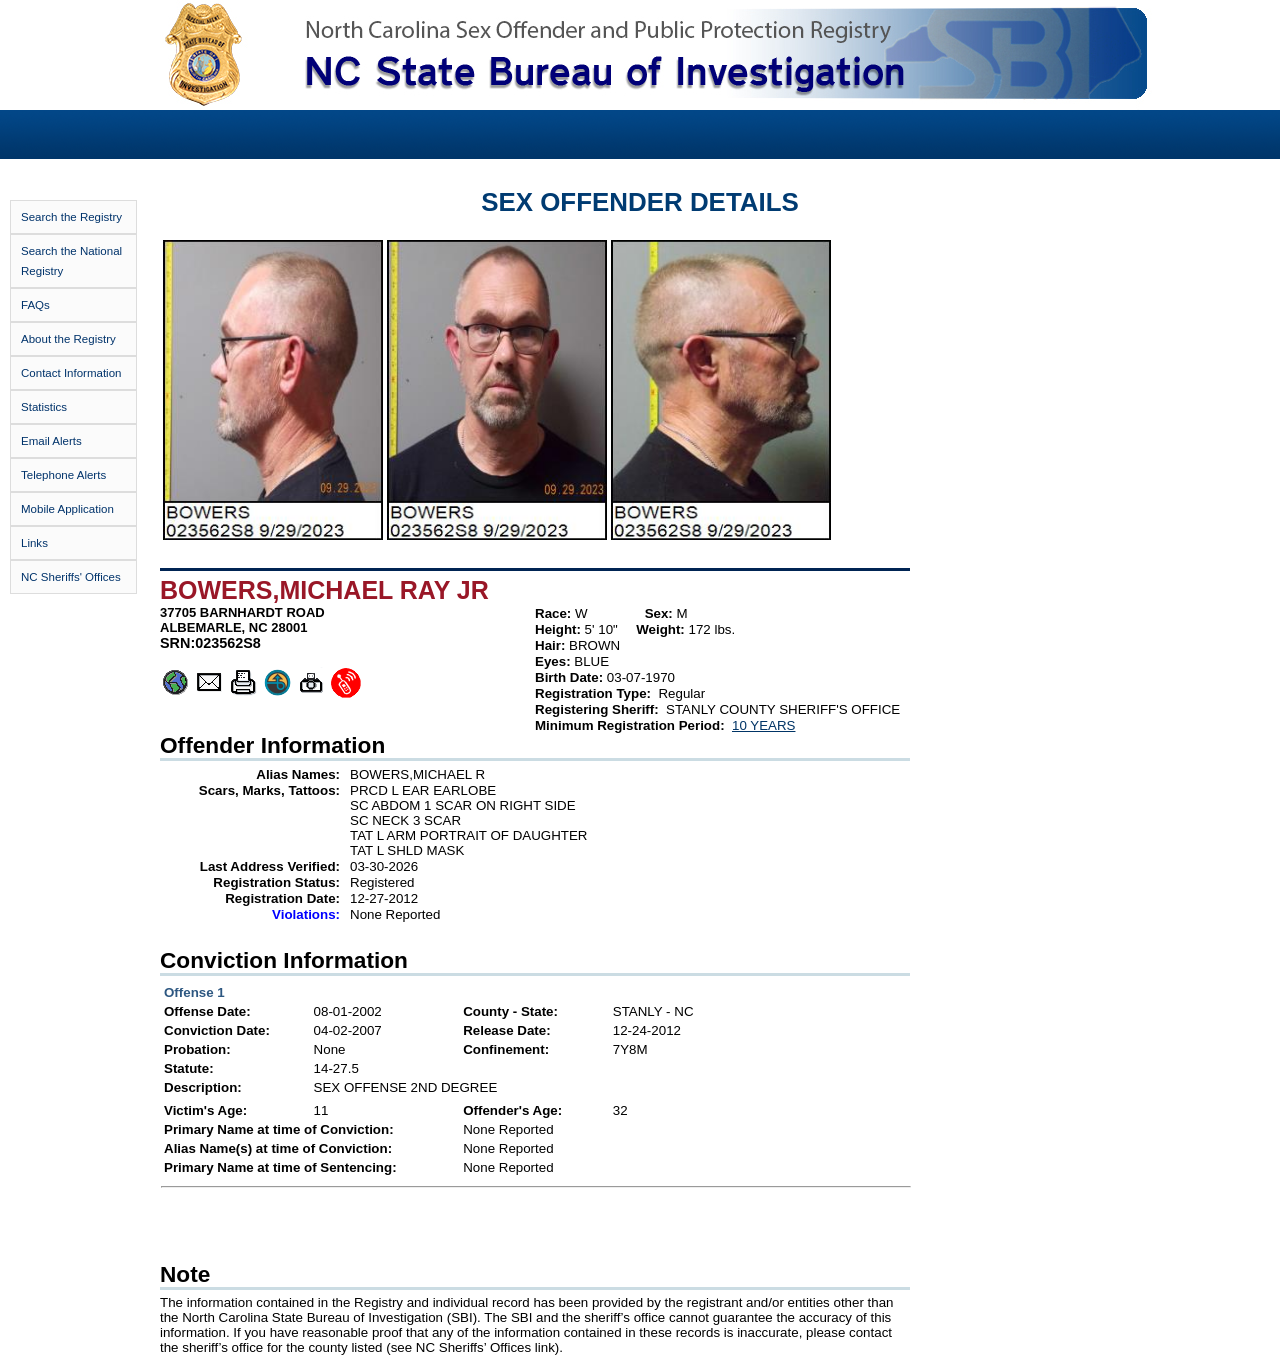
<file: index.html>
<!DOCTYPE html PUBLIC "-//W3C//DTD HTML 4.0 Transitional//EN"> <html lang=en><!--
 Page saved with SingleFile 
 url: https://sexoffender.ncsbi.gov/details.aspx?SRN=023562S8 
 saved date: Mon Jul 27 2026 14:53:20 GMT-0400 (Eastern Daylight Time)
--><head id=Head1><meta charset=utf-8><title>
 North Carolina Sex Offender Registry - Offender Details
</title><meta name=description content="Official North Carolina Sex Offender Registry details page providing offender identification, 
			address, registration status, and conviction information for public awareness and safety."><meta http-equiv=x-ua-compatible content="IE=Edge"><meta content=True name=vs_snapToGrid><meta content="Microsoft Visual Studio .NET 7.1" name=GENERATOR><meta content=C# name=CODE_LANGUAGE><meta content=JavaScript name=vs_defaultClientScript><meta content=http://schemas.microsoft.com/intellisense/ie5 name=vs_targetSchema><meta name=ROBOTS content=NOARCHIVE><meta name=robots content=noindex><style>html{height:100%}body{font-family:verdana,arial;font-weight:normal;font-size:90%;margin:0;padding:0;height:100%;background:url([data-uri])top left repeat-x}a:link{color:#003466}a:visited{color:#003466}#details_center_text{overflow:visible;position:absolute;font-family:verdana,arial;left:160px;width:750px;top:50px}#main_nav{position:absolute;top:3px;margin-top:10px;margin-left:0;padding-left:0;background-color:#fff;width:125px;display:table}#main_nav li{list-style-type:none;color:#fff;margin:0 0 0px 10px;display:block;width:100%;background-repeat:repeat-x;background-color:#fbfbfb;border:1px solid #ddd;border-color:#ddd}#main_nav li a{color:#00336b;height:100%;text-decoration:none;display:block;margin:0px;font-family:"Gotham",Arial,Helvetica,sans-serif;font-size:.8em;padding:6px 10px 6px 10px;line-height:20px}#main_nav li a:hover{color:#005580;background:#eeeeee}#pic a.p1:hover{background-color:#E5EAF0;color:#000000;text-decoration:none}#pic a.p1:hover .large{z-index:200;display:block;left:0px;top:-210px;height:231px;width:169px}#pic a.p1:hover .large_profile{z-index:200;display:block;height:225px;left:592px;top:-210px;width:165px}#panel,.panel{font-size:10pt;clear:both}.repeater_label{font-weight:bold;font-size:10pt;text-align:right;float:left;padding-right:10px;width:180px;clear:both}.repeater_label_Violation{font-weight:bold;font-size:10pt;text-align:right;float:left;padding-right:10px;width:180px;clear:both;color:#0000FF}.item{padding-top:1px;clear:both}.repeater_data{width:60%;float:left;font-size:10pt}#notelayout{font-size:10pt;float:left;width:500px;font-weight:normal;white-space:normal}#headerPage{font-family:Arial;font-size:1.8em;color:#003b72;line-height:1.2em;font-weight:bold;text-transform:uppercase;text-align:center;clear:both;padding-bottom:10px}.separatorLine{border-bottom:3px solid #002453;line-height:1.2em;margin:25px 0 5px 0;padding:0}.detailPgTitle,#detailPgTitle{font-family:Arial;font-size:1.7em;line-height:1.1em;font-weight:bold;margin:25px 0 5px 0;padding:0;color:#000000;border-bottom:3px solid #cbdce3}.quick_label{font-family:verdana,arial;font-size:10pt;text-align:left;float:left;padding-right:1px;width:105px;clear:both;white-space:nowrap}.convictheader{font-size:10pt;font-weight:bold}.convictitem{font-size:10pt}.conviction_grid{width:750px}.offense{color:#2d5781;font-size:10pt;font-weight:bold}#grid_label,.grid_label{padding-top:10px;padding-bottom:2px;font-size:10pt;font-variant:small-caps;font-weight:bold}.nowrap{white-space:nowrap}.Zboard_unselected:hover{color:black}#menuParent li a:hover{text-decoration:none}#menuParent li:hover ul{left:auto}#menuParent li ul li a:hover{text-decoration:underline}.mainContainer{width:100%;position:relative;padding:0;z-index:19;height:100%;top:60px}.footer ul li a:hover,.footer ul li a:active{color:#D68D1A}#header{height:110px;width:100%;position:relative;margin:auto auto;background:#FFFFFF url([data-uri])top no-repeat}#dpsNav a:hover{background:rgb(0,34,85);color:rgb(255,204,0)}.uppercase{text-transform:uppercase}#LatLonSubButton:hover{text-decoration:underline}</style>
<meta name=referrer content=no-referrer><link rel=canonical href="https://sexoffender.ncsbi.gov/details.aspx?SRN=023562S8"><meta http-equiv=content-security-policy content="default-src 'none'; font-src 'self' data:; img-src 'self' data:; style-src 'unsafe-inline'; media-src 'self' data:; script-src 'unsafe-inline' data:; object-src 'self' data:; frame-src 'self' data:;"></head>
 
 <body>
 <form name=Form1 method=post action="./details.aspx?SRN=023562S8" id=Form1>
 
<div id=header></div>
 
 
 
 
 
 
 
 <div class=mainContainer>
 
<nav>
<ul id=main_nav class=no_print> 
 <li>
 <a href=https://sexoffender.ncsbi.gov/search.aspx>Search the Registry</a>
 </li>
 <li> 
 <a href=https://www.nsopw.gov/>Search the National Registry</a>
 </li>
 <li>
 <a href=https://sexoffender.ncsbi.gov/faq.aspx>FAQs</a>
 </li>
 <li>
 <a href=https://sexoffender.ncsbi.gov/about.aspx>About the Registry</a>
 </li>
 <li>
 <a href=https://sexoffender.ncsbi.gov/contact.aspx>Contact Information</a>
 </li> 
 <li>
 <a href=https://sexoffender.ncsbi.gov/stats.aspx>Statistics</a>
 </li> 
 
 <li>
 <a href=https://signup.ncsbi.gov/>Email Alerts</a>
 </li> 
 <li>
 <a href=https://sexoffender.ncsbi.gov/telephone.aspx>Telephone Alerts</a>
 </li>
 <li>
 
 <a href=https://www.nsopw.gov/about-nsopw/mobile>Mobile Application</a>
 </li> 
 <li>
 <a href=https://sexoffender.ncsbi.gov/links.aspx>Links</a>
 </li> 
 <li>
 <a href=https://ncsheriffs.org/find-a-sheriff>NC Sheriffs' Offices</a>
 </li> 
</ul>
 </nav>
 <header>
 <h1 id=headerPage>Sex Offender Details</h1>
 </header>
 
 <div id=details_center_text>
 <table>
 <tbody><tr>
 <td>
 <img id=lphoto src="[data-uri]" alt="Left Profile" border=0 style=height:300px;width:220px>
 </td>
 <td>
 <img id=photo src=[data-uri] alt="Front Profile" border=0 style=height:300px;width:220px>
 
 
 
 
 </td>
 <td>
 <img id=rphoto src=[data-uri] alt="Right Profile" border=0 style=height:300px;width:220px>
 </td>
 </tr>
 </table>
 
 <div>
 <div class=separatorLine></div> 
 <div><span id=name class="nowrap uppercase" style=color:#991727;font-size:25px;font-weight:bold>BOWERS,MICHAEL RAY JR</span></div>
 <div style=float:left;width:100%>
 <div style=float:left;width:50%>
 <span id=address class=uppercase style=font-size:Small;font-weight:bold>37705 BARNHARDT ROAD<br><div id=spacer></div>ALBEMARLE, NC 28001</span>
 <div class=uppercase style=font-weight:bold>SRN:<span id=srn>023562S8</span></div>
 
 <div class=no_print>
 <br>
 <input type=image name=MapButton id=MapButton title="Map this offender" src="[data-uri]" alt="Map Offender" border=0 value>
 <input type=image name=SubscribeButton id=SubscribeButton title="Subscribe to this offender" src="[data-uri]" alt="Sign up to receive emails about this offender’s location" border=0 value>
 <input type=image name=PrintButton id=PrintButton title="Print this offender's details" src="[data-uri]" alt="Print Details" border=0 language=javascript value>
 <input type=image name=DOCButton id=DOCButton title="NC Department of Adult Correction" src=[data-uri] alt="NC Department of Adult Correction" border=0 value>
 <input type=image name=HistoryButton id=HistoryButton title="View this offender's photo history" src="[data-uri]" alt="View this Offender's photo history" border=0 value>
 <input type=image name=ImageButton1 id=ImageButton1 title="Telephone Alerts for this offender" src=[data-uri] alt="Telephone Alerts for this Offender" border=0 language=javascript value>
 </div>
 </div>
 <div class=panel style=clear:none;float:left;width:45%>
 <div class=item>
 <div class=quick_label>
 <b>Race:&nbsp;</b><span id=race>W</span>
 <span style=padding-left:4em><b>Sex:&nbsp;</b><span id=sex>M</span></span>
 </div>
 </div>
 <div class=item>
 <div class=quick_label>
 <b>Height:&nbsp;</b><span id=height>5' 10"</span>
 <span style=padding-left:1.1em><b>Weight:&nbsp;</b><span id=weight>172 lbs.</span></span>
 </div>
 </div>
 <div class=item>
 <div class=quick_label><b>Hair:</b>
 <span id=hair>BROWN</span></div>
 </div>
 <div class=item>
 <div class=quick_label><b>Eyes:</b>
 <span id=eyes>BLUE</span></div>
 </div>
 
 <div class=item>
 <div class=quick_label><b>Birth Date:</b>
 <span id=birthdate>03-07-1970</span></div>
 </div>
 <div class=item>
 <div class=quick_label><b>Registration Type:&nbsp;</b>
 <span id=photoReg_status>Regular</span></div>
 </div>
 <div class=item>
 <div class=quick_label><b>Registering Sheriff:&nbsp;</b>
 <span id=regAuth>STANLY COUNTY SHERIFF'S OFFICE</span></div>
 </div>
 <div class=item>
 <div class=quick_label><b>Minimum Registration Period:&nbsp;</b>
 <a href=https://www.ncsbi.gov/Docs/SOR/PeriodofRegistration.aspx><span id=minimumRegistrationPeriod>10 YEARS</span></a></div>
 
 </div>
 </div>
 </div>
 </div>
 <div class=panel> 
 <div class=detailPgTitle>Offender Information</div>
 <div class=item>
 <div class=repeater_label>Alias Names:
 </div>
 <div class=repeater_data><span id=alias>BOWERS,MICHAEL R<br></span></div>
 </div>
 <div class=item>
 <div class=repeater_label>Scars, Marks, Tattoos:
 </div>
 <div class=repeater_data><span id=NCICScarMarkTattoo>PRCD L EAR EARLOBE<br>SC ABDOM 1 SCAR ON RIGHT SIDE<br>SC NECK 3 SCAR<br>TAT L ARM PORTRAIT OF DAUGHTER<br>TAT L SHLD MASK<br></span></div>
 </div>
 <br>
 <div class=item>
 <div class=repeater_label>Last Address Verified:
 </div>
 <div class=repeater_data><span id=add_var>03-30-2026</span></div>
 </div>
 <br>
 <div class=item>
 <div class=repeater_label>Registration Status:
 </div>
 <div class=repeater_data><span id=reg_status>Registered</span></div>
 </div>
 <br>
 <div class=item>
 <div class=repeater_label>Registration Date:
 </div>
 <div class=repeater_data><span id=addressdate>12-27-2012</span></div>
 </div> 
 <div class=item>
 <div class=repeater_label_Violation>Violations:
 </div>
 <div class=repeater_data><span id=violations>None Reported</span></div>
 </div>
 
 </div>
 <div class=item>
 <div class=repeater_data>
 
 </div>
 </div> 
 <div class=panel> 
 <div class=detailPgTitle>Conviction Information</div>
 <div>
 <table class=conviction_grid cellspacing=0 border=0 id=conviction_grid style=border-width:0px;border-style:None;border-collapse:collapse>
 <tbody><tr>
 <td>
 <table width=750px style=table-layout:fixed>
 <tbody><tr class=offense>
 <td colspan=4>Offense 1</td>
 </tr>
 <tr>
 <td style=width:150px;text-align:left class=convictheader>Offense Date:</td>
 <td style=width:150px;text-align:left class=convictitem>08-01-2002</td>
 <td style=width:150px;text-align:left class=convictheader>County - State:</td>
 <td style=width:300px;text-align:left class=convictitem>STANLY - NC</td> 
 
 </tr> 
 <tr>
 <td class=convictheader>Conviction Date:</td>
 <td class=convictitem>04-02-2007</td> 
 <td class=convictheader>Release Date:</td>
 <td class=convictitem>12-24-2012</td> 
 <td></td> 
 </tr>
 <tr>
 <td class=convictheader>Probation:</td>
 <td class=convictitem>None</td>
 <td class=convictheader>Confinement:</td>
 <td class=convictitem>7Y8M</td> 
 <td></td> 
 </tr> 
 
 <tr>
 <td class=convictheader>Statute:</td>
 <td class=convictitem>14-27.5</td> 
 <td></td> 
 </tr>
 <tr>
 <td class=convictheader>Description:</td>
 <td colspan=3 class=convictitem>SEX OFFENSE 2ND DEGREE</td> 
 <td></td> 
 </tr>
 
 <tr>
 <td></td>
 <td colspan=3 class=convictitem></td>
 </tr>
 <tr style=display:none>
 
 
 
 </tr>
 <tr style=display:none>
 
 
 
 
 <tr>
 <td class=convictheader>Victim's Age:</td>
 <td class=convictitem>11</td>
 <td class=convictheader>Offender's Age:</td>
 <td class=convictitem>32</td> 
 </tr> 
 <tr>
 <td class=convictheader colspan=2>Primary Name at time of Conviction:</td> 
 <td class=convictitem colspan=2>None Reported</td>
 </tr> 
 <tr style=vertical-align:baseline>
 <td class=convictheader colspan=2>Alias Name(s) at time of Conviction:</td> 
 <td class=convictitem colspan=2>None Reported</td>
 </tr> 
 <tr>
 <td class=convictheader colspan=2>Primary Name at time of Sentencing:</td> 
 <td class=convictitem colspan=2>None Reported </td>
 </tr> 
 </table>
 <hr>
 </td>
 </tr>
 </table>
</div>
 
 
 
 </div>
 
 
 
 <div class=grid_label><span id=res_label></span></div>
 
 <div id=panel>
 <div id=grid_label><span id=emp_label></span></div>
 
 </div>
 <br>
 
 <div class=panel>
 <div id=detailPgTitle>Note</div>
 <div id=notelayout style=WIDTH:100%>
 The information contained in the Registry and individual record has been provided by the registrant and/or entities other than the North Carolina State Bureau of Investigation (SBI). The SBI and the sheriff’s office cannot guarantee the accuracy of this information. If you have reasonable proof that any of the information contained in these records is inaccurate, please contact the sheriff’s office for the county listed (see NC Sheriffs’ Offices link).
 </div>
 </div> 
 
 
 </div>
 </div>
 </form>
</file>
